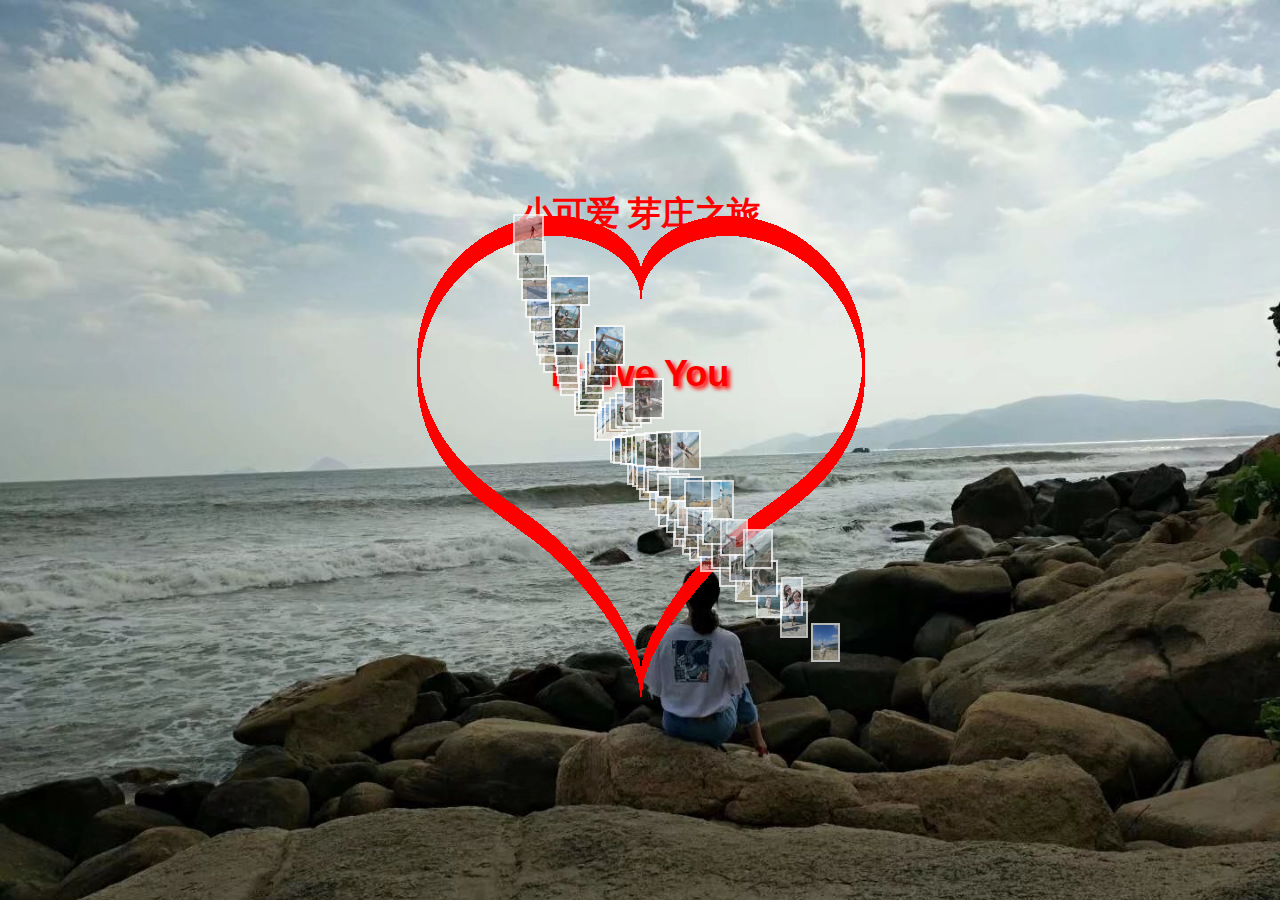
<file: index.html>
<!DOCTYPE html>
<html lang="zh">
<head>
	<meta charset="UTF-8">
	<meta http-equiv="X-UA-Compatible" content="IE=edge,chrome=1"> 
	<meta name="viewport" content="width=device-width, initial-scale=1.0">
	<title>小胖妞 芽庄之旅</title>
	<link rel="stylesheet" type="text/css" href="css/normalize.css" />
	<link rel="stylesheet" type="text/css" href="css/htmleaf-demo.css">
	<style type="text/css">
		html {
			overflow: hidden;
		}
		body {
			margin: 0px;
			padding: 0px;
			background: #4f5a70;
			width: 100%;
			height: 100%;
			/*background-size:cover;*/
		}
		#content{
		  background: url('./images/51.jpeg') no-repeat;
		  background-size:100% auto;
		}
		#tree{
		  width: 100%;
		  height: 100%;
		}
		#screen {
			position: absolute;
			left: 10%;
			top: 10%;
			width: 80%;
			height: 80%;
			/*background: #3e495d;*/
		}
		#screen img {
			position: absolute;
			cursor: pointer;
			visibility: hidden;
			width: 0px;
			height: 0px;
		}
		#screen .tvover {
			border: solid #876;
			opacity: 1;
			filter: alpha(opacity=100);
		}
		#screen .tvout {
			border: solid #fff;
			opacity: 0.7;
		}
		#bankImages {
			display: none;
		}
		.xx-box div{
		  position: absolute;
		}
		.xx-box{
		  left:50%;
		  top:50%;
		  margin-left:-250px;
		  margin-top:-250px;
		  width:500px;
		  height:500px;
		  position: absolute;
		}
		.xx-box .text{
		  top:30%;
		  height:48px;
		  line-height:48px;
		  color:#f00;
		  text-shadow: 3px 3px 4px #f00;
		  font-size:36px;
		  font-weight:bold;
		  width:100%;
		  text-align:center;
		  font-family:Tangerine,Tahoma,Arial,"\65f6\5c1a\4e2d\9ed1\7b80\4f53","\5b8b\4f53";
		}
		.xx-box .item{
		  width:2px;
		  height:20px;
		  overflow:hidden;
		}
	</style>
</head>
<body id="body">
    <!-- <span style="font-family: '微软雅黑';color: #fff;">请输入你的英文名字：</span>
    <input type="text" id="who" name="who" value=""/> 
    <input type="button" onclick="showLove()" value="提交"/> -->
   <!--  <div id="holder" style="width: 100%;height: 100%;"></div> -->
   <div id="content" style="width: 100%;height: 100%;position: absolute;">
	   <div id="screen">
			<header class="htmleaf-header">
				<h1 style="color:#f00">小可爱 芽庄之旅</h1>
				<audio src="http://music.163.com/song/media/outer/url?id=4467033.mp3" autoplay="true" loop="-1" width="0" height="0"/> 
			</header>
		</div>
		<div id="bankImages">
			<img alt="" src="images/1.jpeg">
			<img alt="" src="images/2.jpeg">
			<img alt="" src="images/3.jpeg">
			<img alt="" src="images/4.jpeg">
			<img alt="" src="images/5.jpeg">
			<img alt="" src="images/6.jpeg">
			<img alt="" src="images/7.jpeg">
			<img alt="" src="images/8.jpeg">
			<img alt="" src="images/9.jpeg">
			<img alt="" src="images/10.jpeg">
			<img alt="" src="images/11.jpeg">
			<img alt="" src="images/12.jpeg">
			<img alt="" src="images/13.jpeg">
			<img alt="" src="images/14.jpeg">
			<img alt="" src="images/15.jpeg">
			<img alt="" src="images/16.jpeg">
			<img alt="" src="images/17.jpeg">
			<img alt="" src="images/30.jpeg">
			<img alt="" src="images/31.jpeg">
			<img alt="" src="images/32.jpeg">
			<img alt="" src="images/33.jpeg">
			<img alt="" src="images/34.jpeg">
			<img alt="" src="images/35.jpeg">
			<img alt="" src="images/36.jpeg">
			<img alt="" src="images/38.jpeg">
			<img alt="" src="images/39.jpeg">
			<img alt="" src="images/18.jpeg">
			<img alt="" src="images/19.jpeg">
			<img alt="" src="images/20.jpeg">
			<img alt="" src="images/20.jpeg">
			<img alt="" src="images/21.jpeg">
			<img alt="" src="images/22.jpeg">
			<img alt="" src="images/23.jpeg">
			<img alt="" src="images/24.jpeg">
			<img alt="" src="images/25.jpeg">
			<img alt="" src="images/26.jpeg">
			<img alt="" src="images/61.jpeg">
			<img alt="" src="images/62.jpeg">
			<img alt="" src="images/63.jpeg">
			<img alt="" src="images/64.jpeg">
			<img alt="" src="images/65.jpeg">
			<img alt="" src="images/66.jpeg">
			<img alt="" src="images/67.jpeg">
			<img alt="" src="images/27.jpeg">
			<img alt="" src="images/28.jpeg">
			<img alt="" src="images/29.jpeg">
			<img alt="" src="images/40.jpeg">
			<img alt="" src="images/41.jpeg">
			<img alt="" src="images/42.jpeg">
			<img alt="" src="images/51.jpeg">
			<img alt="" src="images/52.jpeg">
			<img alt="" src="images/53.jpeg">
			<img alt="" src="images/54.jpeg">
			<img alt="" src="images/55.jpeg">
			<img alt="" src="images/56.jpeg">
			<img alt="" src="images/57.jpeg">
			<img alt="" src="images/58.jpeg">
			<img alt="" src="images/59.jpeg">
			<img alt="" src="images/60.jpeg">
			<img alt="" src="images/43.jpeg">
			<img alt="" src="images/44.jpeg">
			<img alt="" src="images/45.jpeg">
			<img alt="" src="images/46.jpeg">
			<img alt="" src="images/47.jpeg">
			<img alt="" src="images/48.jpeg">
			<img alt="" src="images/49.jpeg">
			<img alt="" src="images/50.jpeg">
			<img alt="" src="images/68.jpeg">
			<img alt="" src="images/69.jpeg">
			<img alt="" src="images/70.jpeg">
			<img alt="" src="images/71.jpeg">
			<img alt="" src="images/e.jpeg">
			<img alt="" src="images/f.jpeg">
			<img alt="" src="images/q.jpeg">
			<img alt="" src="images/r.jpeg">
			<img alt="" src="images/z.jpeg">
		</div>
		<div class="xx-box" id="xx-box">
		  <div class="text">I Love You</div>
		</div>
   </div> 
	
	<script src="js/3d-tv.js" type="text/javascript"></script>
	<script src="js/love.js" type="text/javascript"></script>
	<!-- <script type="text/javascript" language="javascript" src="js/js/raphael.js"></script>
    <script type="text/javascript" language="javascript" src="js/js/font.js"></script>
    <script type="text/javascript" language="javascript" src="js/js/jquery-1.4.4.min.js"></script>
     <script type="text/javascript" language="javascript" src="js/js/draw.js"></script> -->

	<script type="text/javascript">
		/* ==== start script ==== */
		onresize = tv.resize;
		tv.init();
	</script>
</body>
</html>
</file>
<file: css/htmleaf-demo.css>
@font-face {
	font-family: 'icomoon';
	src:url('../fonts/icomoon.eot?rretjt');
	src:url('../fonts/icomoon.eot?#iefixrretjt') format('embedded-opentype'),
		url('../fonts/icomoon.woff?rretjt') format('woff'),
		url('../fonts/icomoon.ttf?rretjt') format('truetype'),
		url('../fonts/icomoon.svg?rretjt#icomoon') format('svg');
	font-weight: normal;
	font-style: normal;
}

[class^="icon-"], [class*=" icon-"] {
	font-family: 'icomoon';
	speak: none;
	font-style: normal;
	font-weight: normal;
	font-variant: normal;
	text-transform: none;
	line-height: 1;

	/* Better Font Rendering =========== */
	-webkit-font-smoothing: antialiased;
	-moz-osx-font-smoothing: grayscale;
}

body, html { font-size: 100%; 	padding: 0; margin: 0;}

/* Reset */
*,
*:after,
*:before {
	-webkit-box-sizing: border-box;
	-moz-box-sizing: border-box;
	box-sizing: border-box;
}

/* Clearfix hack by Nicolas Gallagher: http://nicolasgallagher.com/micro-clearfix-hack/ */
.clearfix:before,
.clearfix:after {
	content: " ";
	display: table;
}

.clearfix:after {
	clear: both;
}

body{
	background: #494A5F;
	color: #D5D6E2;
	font-weight: 500;
	font-size: 1.05em;
	font-family: "Microsoft YaHei","Segoe UI", "Lucida Grande", Helvetica, Arial,sans-serif;
}
a{ color: rgba(255, 255, 255, 0.6);outline: none;text-decoration: none;-webkit-transition: 0.2s;transition: 0.2s;}
a:hover,a:focus{color:#74777b;text-decoration: none;}
.htmleaf-container{
	margin: 0 auto;
}

.bgcolor-1 { background: #f0efee; }
.bgcolor-2 { background: #f9f9f9; }
.bgcolor-3 { background: #e8e8e8; }/*light grey*/
.bgcolor-4 { background: #2f3238; color: #fff; }/*Dark grey*/
.bgcolor-5 { background: #df6659; color: #521e18; }/*pink1*/
.bgcolor-6 { background: #2fa8ec; }/*sky blue*/
.bgcolor-7 { background: #d0d6d6; }/*White tea*/
.bgcolor-8 { background: #3d4444; color: #fff; }/*Dark grey2*/
.bgcolor-9 { background: #ef3f52; color: #fff;}/*pink2*/
.bgcolor-10{ background: #64448f; color: #fff;}/*Violet*/
.bgcolor-11{ background: #3755ad; color: #fff;}/*dark blue*/
.bgcolor-12{ background: #3498DB; color: #fff;}/*light blue*/
.bgcolor-20{ background: #494A5F;color: #D5D6E2;}
/* Header */
.htmleaf-header{
	padding: 5em 190px 1em;
	letter-spacing: -1px;
	text-align: center;
	z-index:101;
}
.htmleaf-header h1 {
	color: #D5D6E2;
	font-weight: 600;
	font-size: 2em;
	line-height: 1;
	margin-bottom: 0;
}
.htmleaf-header h1 span {
	display: block;
	font-size: 60%;
	font-weight: 400;
	padding: 0.8em 0 0.5em 0;
	color: #c3c8cd;
}
/*nav*/
.htmleaf-demo a{color: #fff;text-decoration: none;}
.htmleaf-demo{width: 100%;padding-bottom: 1.2em;}
.htmleaf-demo a{display: inline-block;margin: 0.5em;padding: 0.6em 1em;border: 3px solid #fff;font-weight: 700;}
.htmleaf-demo a:hover{opacity: 0.6;}
.htmleaf-demo a.current{background:#1d7db1;color: #fff; }
/* Top Navigation Style */
.htmleaf-links {
	position: relative;
	display: inline-block;
	white-space: nowrap;
	font-size: 1.5em;
	text-align: center;
}

.htmleaf-links::after {
	position: absolute;
	top: 0;
	left: 50%;
	margin-left: -1px;
	width: 2px;
	height: 100%;
	background: #dbdbdb;
	content: '';
	-webkit-transform: rotate3d(0,0,1,22.5deg);
	transform: rotate3d(0,0,1,22.5deg);
}

.htmleaf-icon {
	display: inline-block;
	margin: 0.5em;
	padding: 0em 0;
	width: 1.5em;
	text-decoration: none;
}

.htmleaf-icon span {
	display: none;
}

.htmleaf-icon:before {
	margin: 0 5px;
	text-transform: none;
	font-weight: normal;
	font-style: normal;
	font-variant: normal;
	font-family: 'icomoon';
	line-height: 1;
	speak: none;
	-webkit-font-smoothing: antialiased;
}
/* footer */
.htmleaf-footer{width: 100%;padding-top: 10px;}
.htmleaf-small{font-size: 0.8em;}
.center{text-align: center;}
/****/
.related {
	color: #fff;
	background: #494A5F;
	text-align: center;
	font-size: 1.25em;
	padding: 0.5em 0;
	overflow: hidden;
}

.related > a {
	vertical-align: top;
	width: calc(100% - 20px);
	max-width: 340px;
	display: inline-block;
	text-align: center;
	margin: 20px 10px;
	padding: 25px;
	font-family: "Microsoft YaHei","宋体","Segoe UI", "Lucida Grande", Helvetica, Arial,sans-serif, FreeSans, Arimo;
}
.related a {
	display: inline-block;
	text-align: left;
	margin: 20px auto;
	padding: 10px 20px;
	opacity: 0.8;
	-webkit-transition: opacity 0.3s;
	transition: opacity 0.3s;
	-webkit-backface-visibility: hidden;
}

.related a:hover,
.related a:active {
	opacity: 1;
}

.related a img {
	max-width: 100%;
	opacity: 0.8;
	border-radius: 4px;
}
.related a:hover img,
.related a:active img {
	opacity: 1;
}
.related h3{font-family: "Microsoft YaHei", sans-serif;font-size: 1.2em}
.related a h3 {
	font-size: 0.85em;
	font-weight: 300;
	margin-top: 0.15em;
	color: #fff;
}
/* icomoon */
.icon-htmleaf-home-outline:before {
	content: "\e5000";
}

.icon-htmleaf-arrow-forward-outline:before {
	content: "\e5001";
}

@media screen and (max-width: 1024px) {
	.htmleaf-header {
		padding: 2em 10% 2em;
	}
	.htmleaf-header h1 {
        font-size:1.4em;
    }
    .htmleaf-links{font-size: 1.4em}
}

@media screen and (max-width: 960px) {
	.htmleaf-header {
		padding: 2em 10% 2em;
	}
	.htmleaf-header h1 {
        font-size:1.2em;
    }
    .htmleaf-links{font-size: 1.2em}
    .related h3{font-size: 1em;}
	.related a h3 {
		font-size: 0.8em;
	}
}

@media screen and (max-width: 766px) {
	.htmleaf-header h1 {
        font-size:1.3em;
    }
    .htmleaf-links{font-size: 1.3em}
}

@media screen and (max-width: 640px) {
	.htmleaf-header {
		padding: 2em 10% 2em;
	}
	.htmleaf-header h1 {
        font-size:1em;
    }
    .htmleaf-links{font-size: 1em}
    .related h3{font-size: 0.8em;}
	.related a h3 {
		font-size: 0.6em;
	}
}
</file>
